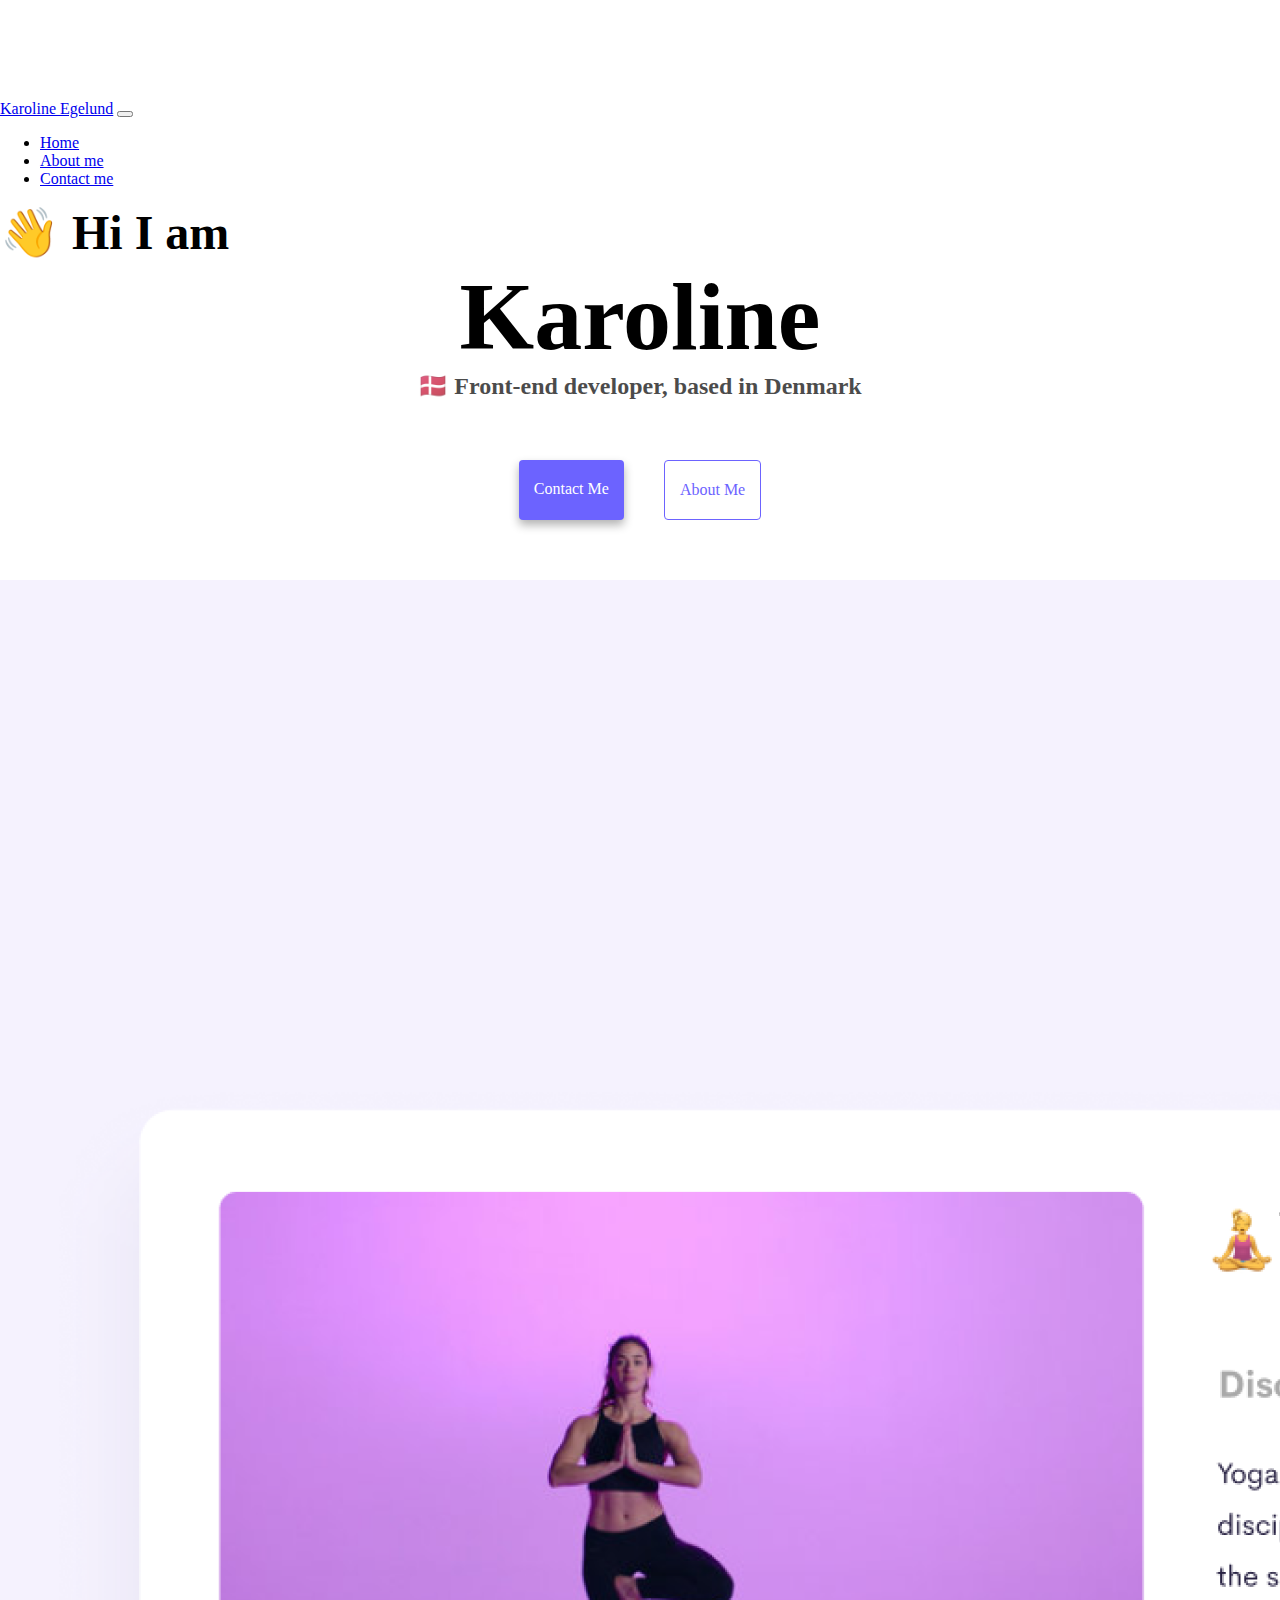
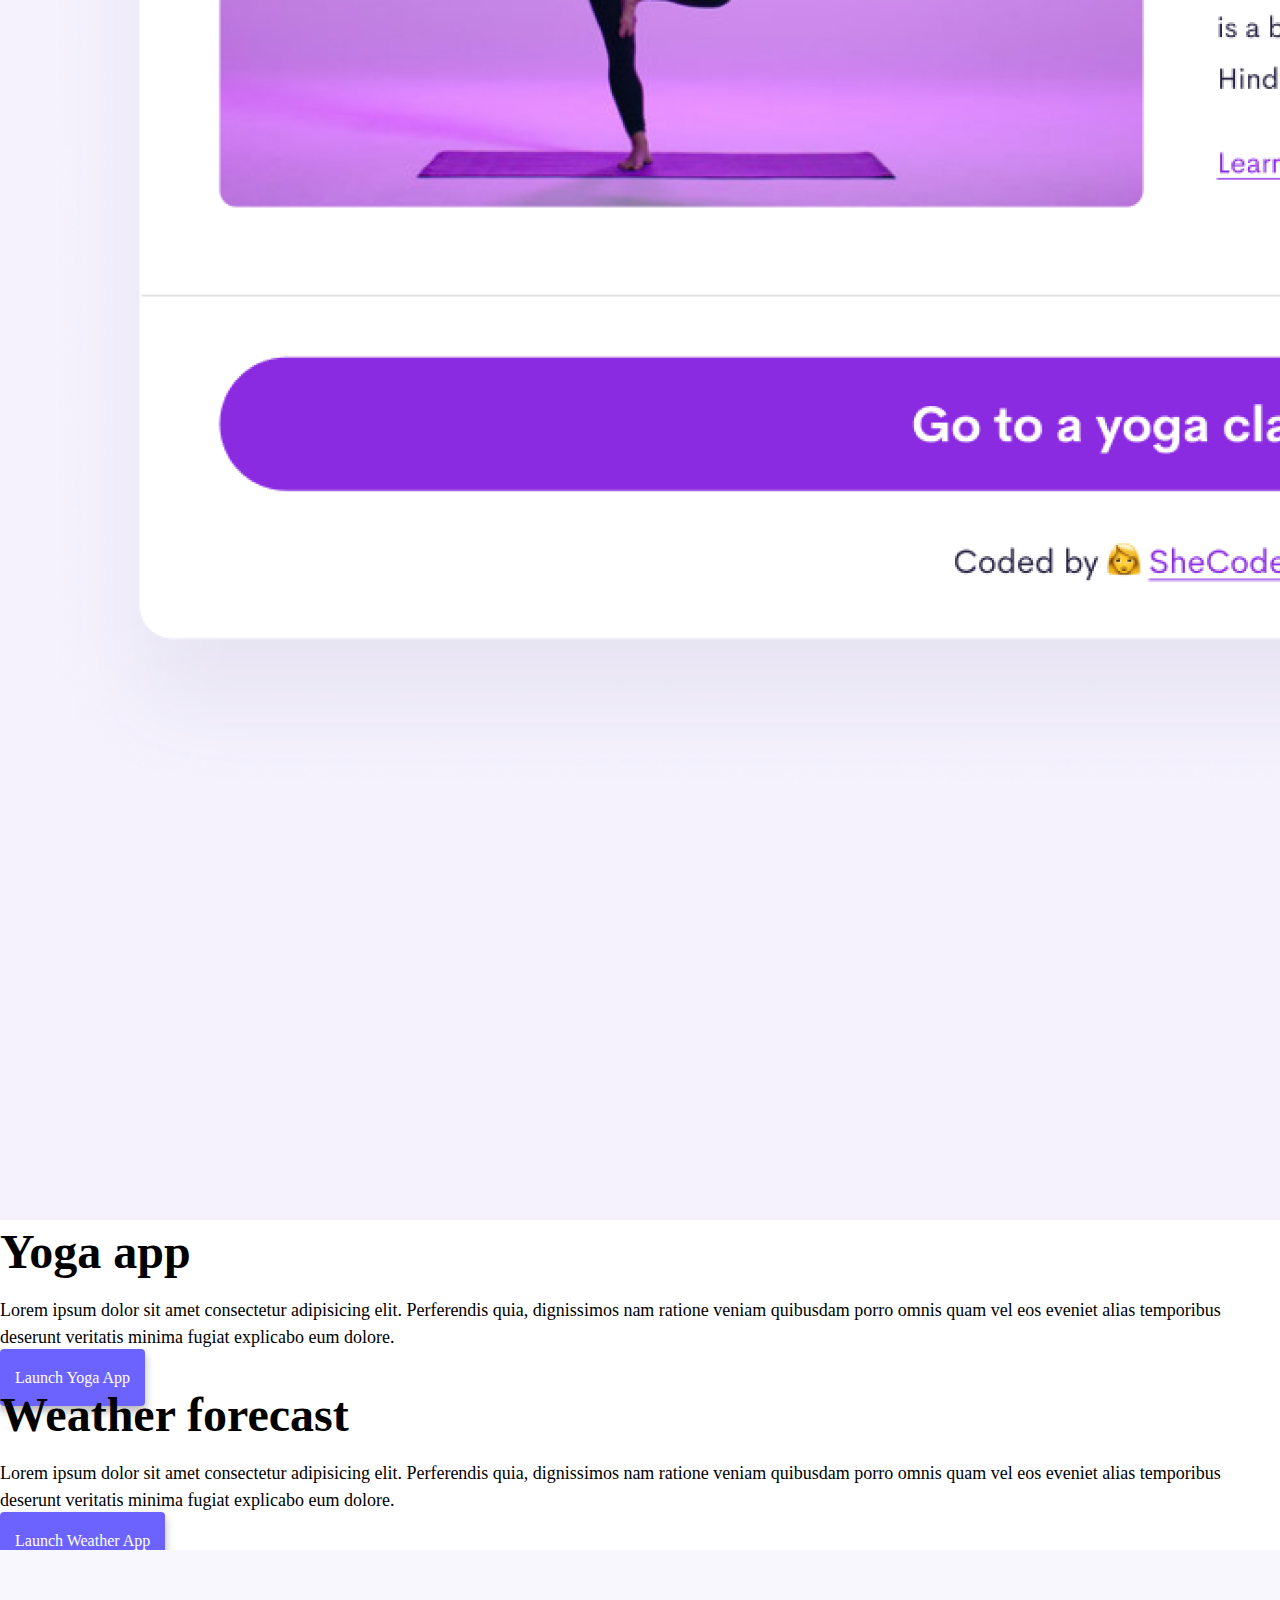
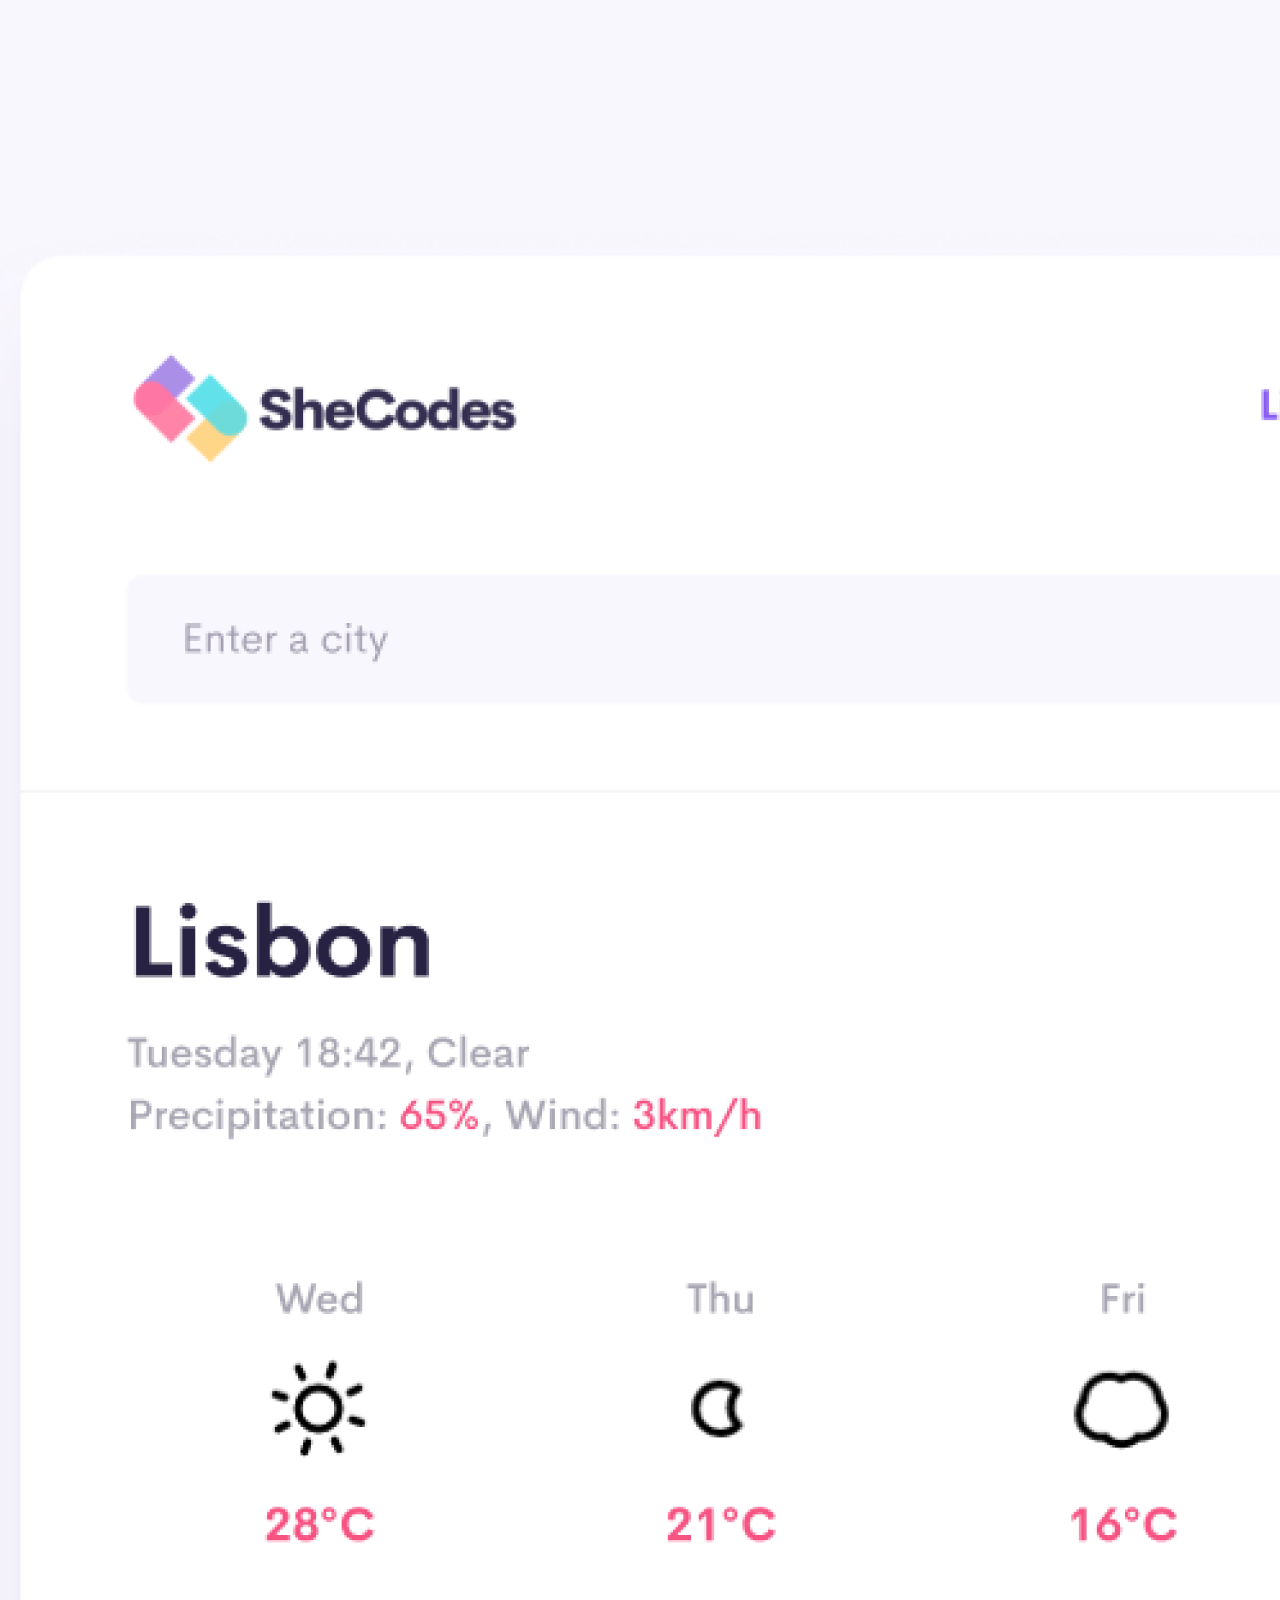
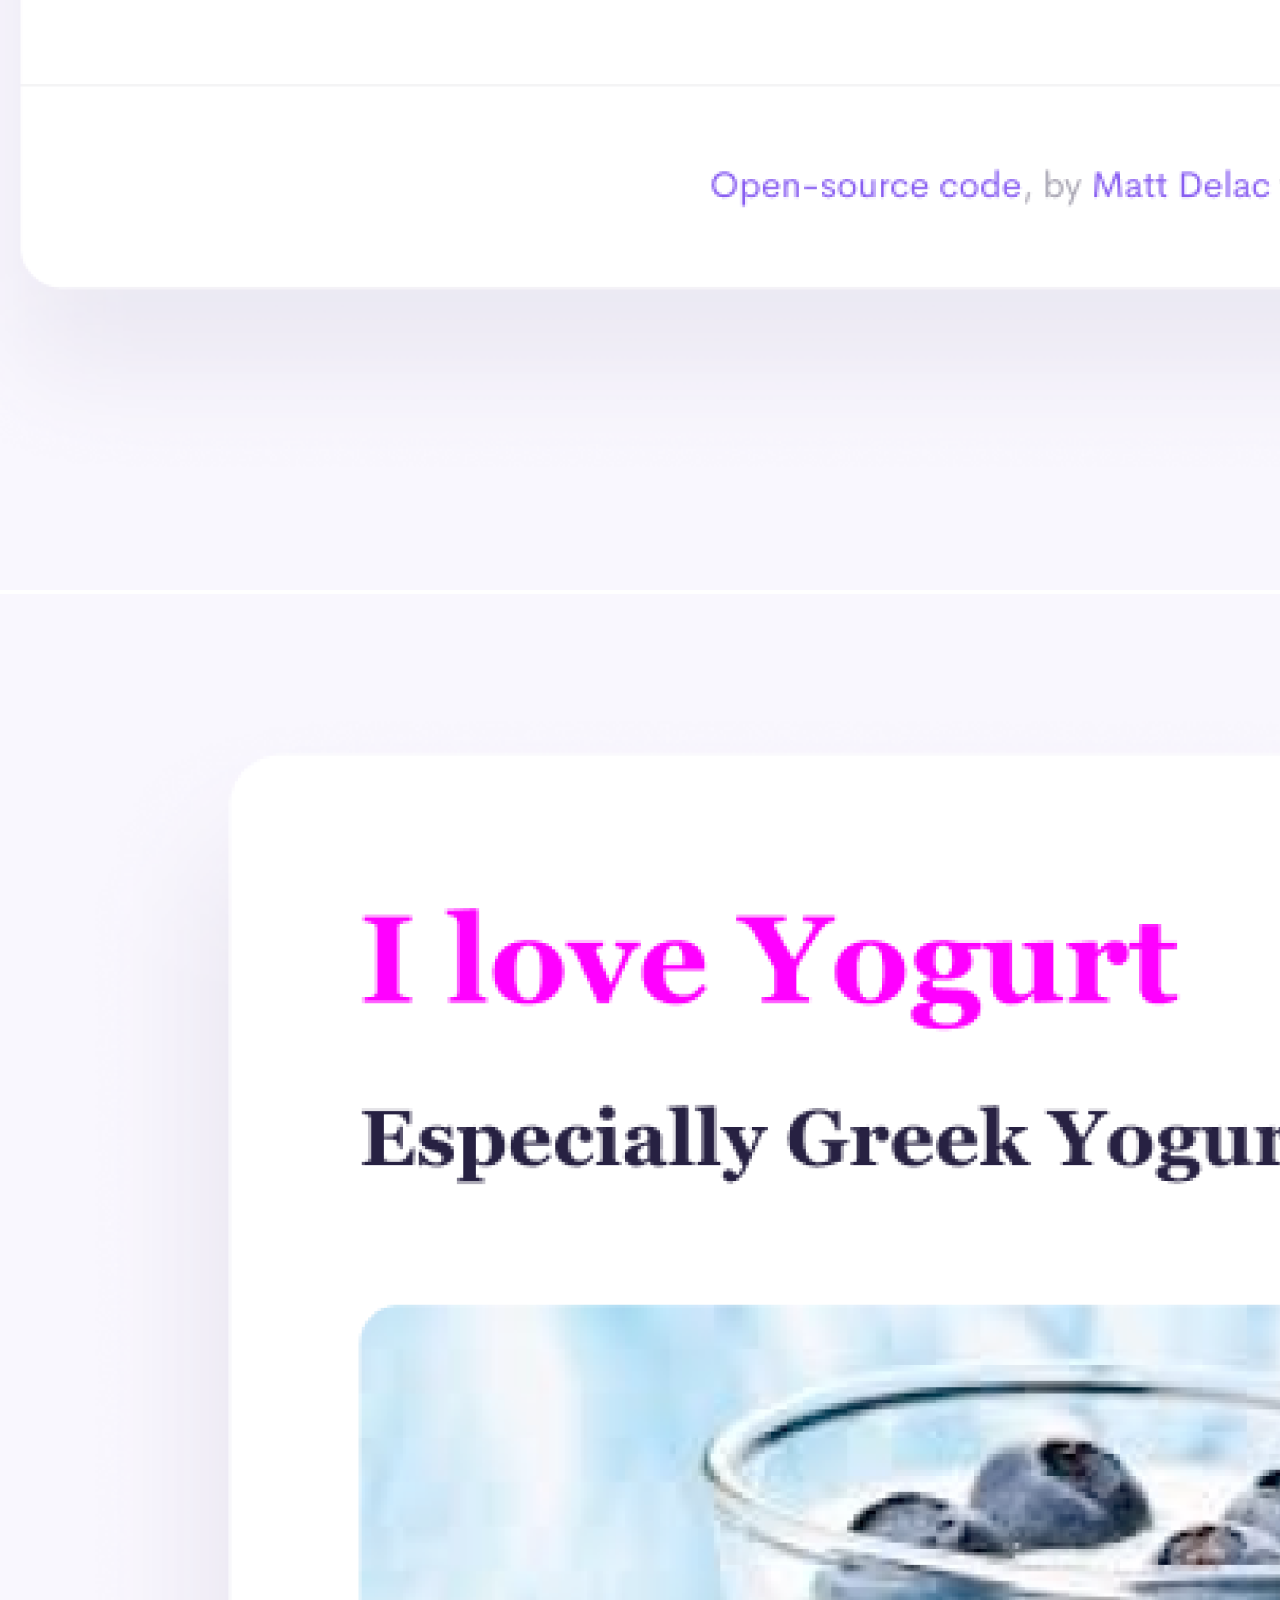
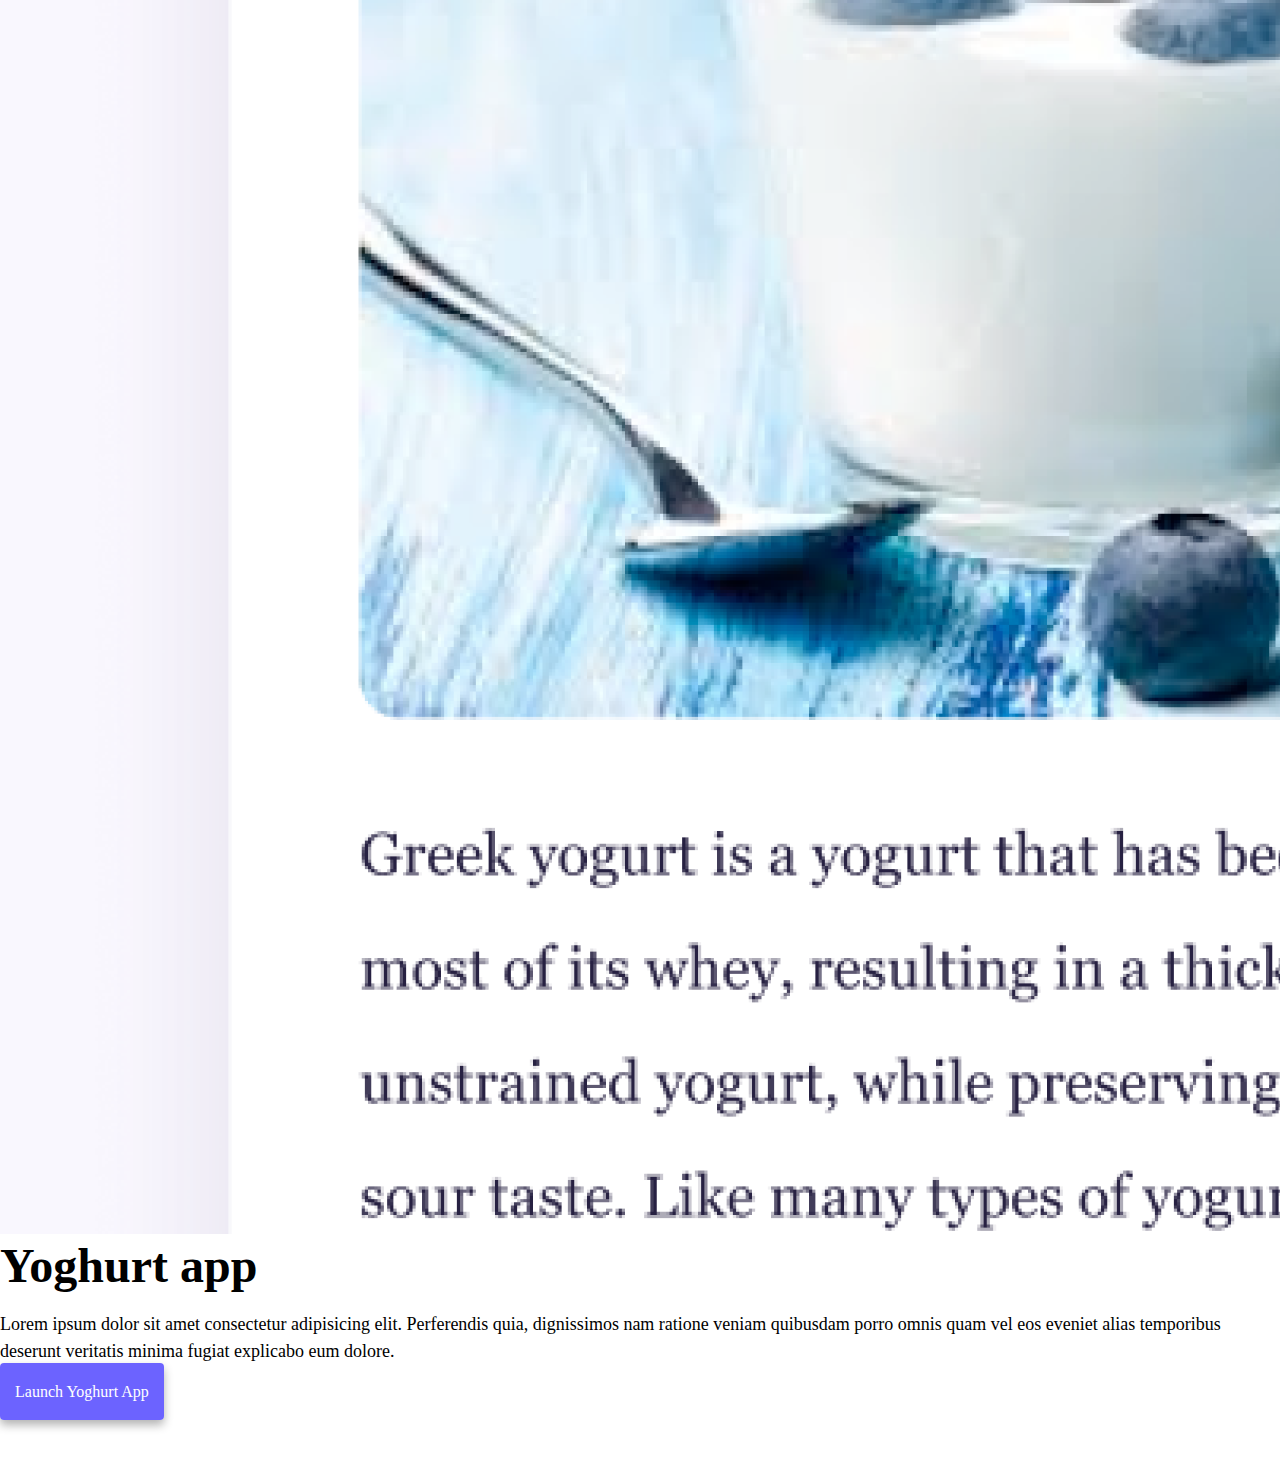
<file: index.html>
<!DOCTYPE html>
<html lang="en">
  <head>
    <meta charset="UTF-8" />
    <meta http-equiv="X-UA-Compatible" content="IE=edge" />
    <meta name="viewport" content="width=device-width, initial-scale=1.0" 
    <meta name="description" content="Homepage of front-end developer Karoline Egelund"
    />
    <title>Front-end developer | Karoline Egelund</title>
    <link
      href="https://cdn.jsdelivr.net/npm/bootstrap@5.1.3/dist/css/bootstrap.min.css"
      rel="stylesheet"
      integrity="sha384-1BmE4kWBq78iYhFldvKuhfTAU6auU8tT94WrHftjDbrCEXSU1oBoqyl2QvZ6jIW3"
      crossorigin="anonymous"
    />
    <script
      src="https://cdn.jsdelivr.net/npm/bootstrap@5.1.3/dist/js/bootstrap.bundle.min.js"
      integrity="sha384-ka7Sk0Gln4gmtz2MlQnikT1wXgYsOg+OMhuP+IlRH9sENBO0LRn5q+8nbTov4+1p"
      crossorigin="anonymous"
    ></script>
    <link rel="stylesheet" href="styles.css" />
  </head>
  <body>
    <div class="container">
    <nav class="navbar navbar-expand-lg navbar-light bg-light fixed-top">
      <div class="container-fluid">
        <a class="navbar-brand ms-5" href="index.html">Karoline Egelund</a>
        <button
          class="navbar-toggler"
          type="button"
          data-bs-toggle="collapse"
          data-bs-target="#navbarNav"
          aria-controls="navbarNav"
          aria-expanded="false"
          aria-label="Toggle navigation"
        >
          <span class="navbar-toggler-icon"></span>
        </button>
        <div class="collapse navbar-collapse" id="navbarNav">
          <ul class="navbar-nav">
            <li class="nav-item">
              <a
                class="nav-link active"
                href="index.html"
                title="link to homepage"
                >Home</a
              >
            </li>
            <li class="nav-item">
              <a
                class="nav-link"
                href="about.html""
                title="information about Karoline Egelund"
                >About me</a
              >
            </li>
            <li class="nav-item">
              <a
                class="nav-link"
                href="about.html#contact"
                title="contact information"
                >Contact me</a
              >
            </li>
          </ul>
        </div>
      </div>
    </nav>
    </div>
    <div class="introduction">
      <h2 class="text-center">👋 Hi I am</h2>
      <h1>Karoline</h1>
    </div>
    <h3>🇩🇰 Front-end developer, based in Denmark</h3>
    <div class="navigation-links">
      <a href="about.html#contact" class="contact-link" title="contact information">Contact me</a>
      <a href="about.html" class="about-link" title="information about Karoline">About me</a>
    </div>
    <div class="container my-work">
    <div class="row">
      <div class="col-md-6">
        <img
          src="images/yoga.png"
          alt="yoga-website"
          class="img-fluid rounded d-none d-md-block"
        />
      </div>
          <div class="col-md-6">
            <h2 class="mb-3">Yoga app</h2>
            <p>
              Lorem ipsum dolor sit amet consectetur adipisicing elit. Perferendis
              quia, dignissimos nam ratione veniam quibusdam porro omnis quam vel
              eos eveniet alias temporibus deserunt veritatis minima fugiat
              explicabo eum dolore.
            </p>
            <div class="mt-5">
                <a href="#" class="primary-link" title="Launch yoga app">Launch yoga app</a>
              </div>
          </div>
      <div class="row mt-5">
      <div class="col-md-6">
        <h2 class="mb-3">Weather forecast</h2>
        <p>
          Lorem ipsum dolor sit amet consectetur adipisicing elit. Perferendis
          quia, dignissimos nam ratione veniam quibusdam porro omnis quam vel
          eos eveniet alias temporibus deserunt veritatis minima fugiat
          explicabo eum dolore.
        </p>
        <div class="mt-5">
            <a href="#" class="primary-link" title="Launch weather app">Launch weather app</a>
          </div>
      </div>
      <div class="col-md-6">
          <img
            src="images/weather.png"
            alt="weather-project"
            class="img-fluid rounded d-none d-md-block"
          />
      </div>
    </div>
      <div class="row mt-5">
        <div class="col-md-6">
            <img
              src="images/yogurt.png"
              alt="yoghurt-project"
              class="img-fluid rounded d-none d-md-block"
            />
        </div>
      <div class="col-md-6">
        <h2 class="mb-3">Yoghurt app</h2>
        <p>
          Lorem ipsum dolor sit amet consectetur adipisicing elit. Perferendis
          quia, dignissimos nam ratione veniam quibusdam porro omnis quam vel
          eos eveniet alias temporibus deserunt veritatis minima fugiat
          explicabo eum dolore.
        </p>
        <div class="mt-5">
          <a href="#" class="primary-link" title="Launch yoghurt app">Launch yoghurt app</a>
        </div>
      </div>
    </div>
    </div>
  </body>
</html>
</file>
<file: styles.css>
:root {
  --primary-color: #6c63ff;
  --secondary-color: #f5f2fe;
  --box-shadow: 0 5px 10px rgba(0, 0, 0, 0.3);
}

@media (max-width: 576px) {
  .introduction h1 {
    font-size: 50px;
  }
  .introduction h2 {
    font-size: 30px;
  }
  .my-work h2 {
    text-align: center;
    font-size: 30px;
  }
  .my-work p {
    text-align: center;
    font-size: 16px;
  }
  .my-work {
    text-align: center;
  }
  #about-heading {
    font-size: 40px;
    margin-top: 40px;
  }
  .project-photo {
    margin-bottom: 30px;
  }
  .email-link {
    margin-bottom: 40px;
  }
}

body {
  margin: 60px auto;
  margin-top: 100px;
}

h1,
h2,
h3 {
  text-align: center;
  margin: 0;
}

h1,
.heading-one {
  font-size: 96px;
}

h2 {
  font-size: 48px;
  text-align: left;
}

h3 {
  font-size: 24px;
  opacity: 0.7;
}

p {
  border-radius: 4px;
  font-size: 18px;
  line-height: 1.5;
  text-align: left;
}

#about-heading {
  margin-top: 60px;
}

.navigation-links {
  display: flex;
  margin-top: 40px;
  margin-bottom: 40px;
  justify-content: center;
}

.navigation-links a {
  margin: 20px;
  border-radius: 4px;
  padding: 20px 15px;
  text-decoration: none;
  text-transform: capitalize;
}

.contact-link {
  background: var(--primary-color);
  box-shadow: var(--box-shadow);
  color: white;
}

.contact-link:hover,
.primary-link:hover {
  color: white;
}
.about-link:hover {
  color: var(--primary-color);
}

.about-link {
  color: var(--primary-color);
  border: 1px solid var(--primary-color);
}

.homepage-link {
  color: var(--primary-color);
  text-align: center;
  display: block;
}

.primary-link {
  text-align: center;
  text-decoration: none;
  color: white;
  background-color: var(--primary-color);
  padding: 20px 15px;
  border-radius: 4px;
  box-shadow: var(--box-shadow);
  text-transform: capitalize;
}

.about-paragraphs {
  display: flex;
  margin: 30px 0;
}

.about-paragraphs p {
  margin: 10px;
}

.email-link {
  display: flex;
  justify-content: center;
  color: var(--primary-color);
  font-size: 28px;
  text-decoration: none;
  margin-bottom: 90px;
}

.email-link:hover {
  text-decoration: underline;
}
</file>
